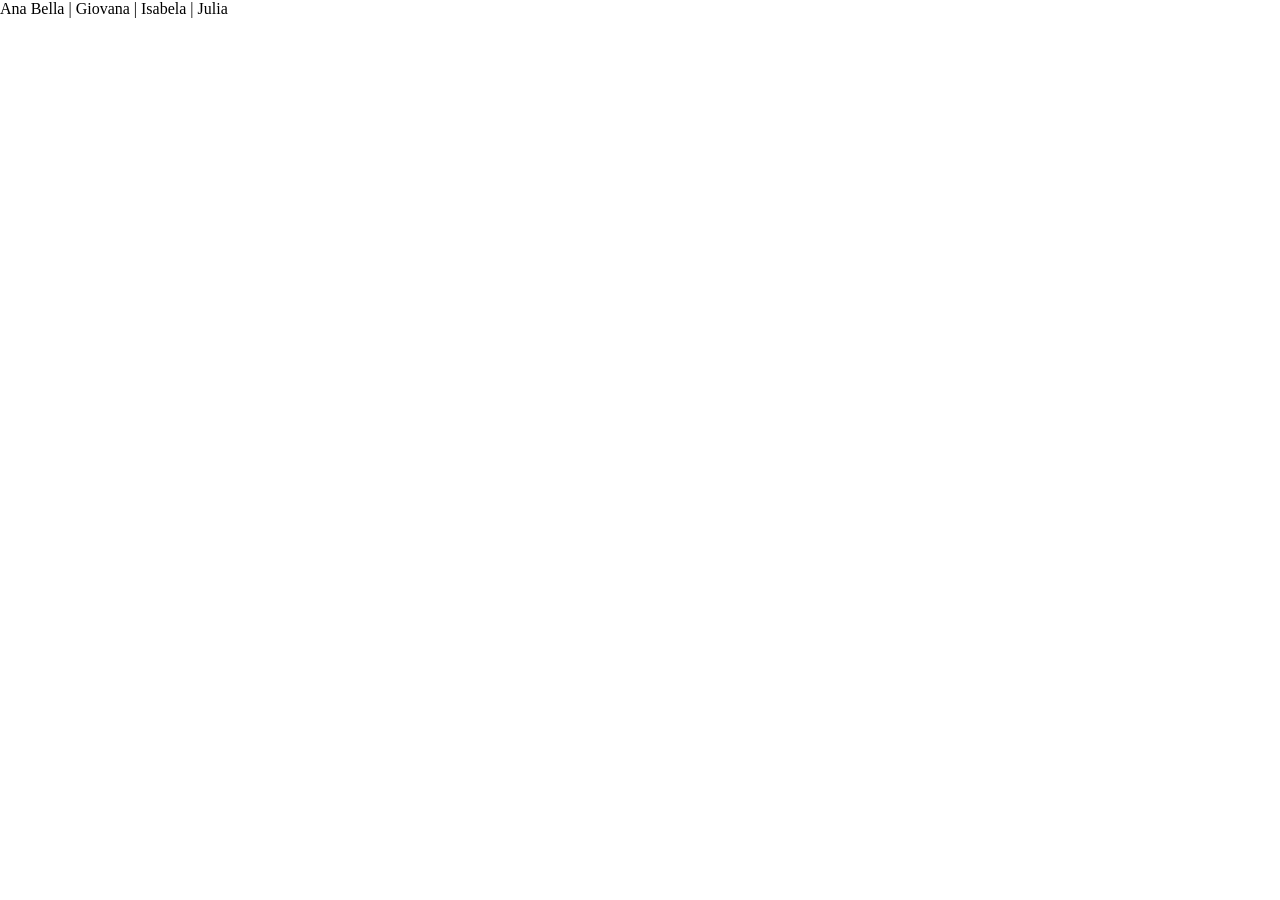
<file: AtvN1/index.html>
<!DOCTYPE html>
<html lang="pt-br">
<head>
    <meta charset="UTF-8">
    <meta name="viewport" content="width=device-width, initial-scale=1.0">
    <title>Atividade N1</title>

    <link rel="stylesheet" href="./styles/styles.css">
</head>
<body>
    <header>
        <div class="names">Ana Bella | Giovana | Isabela | Julia</div>
    </header>

    

</body>
</html>
</file>
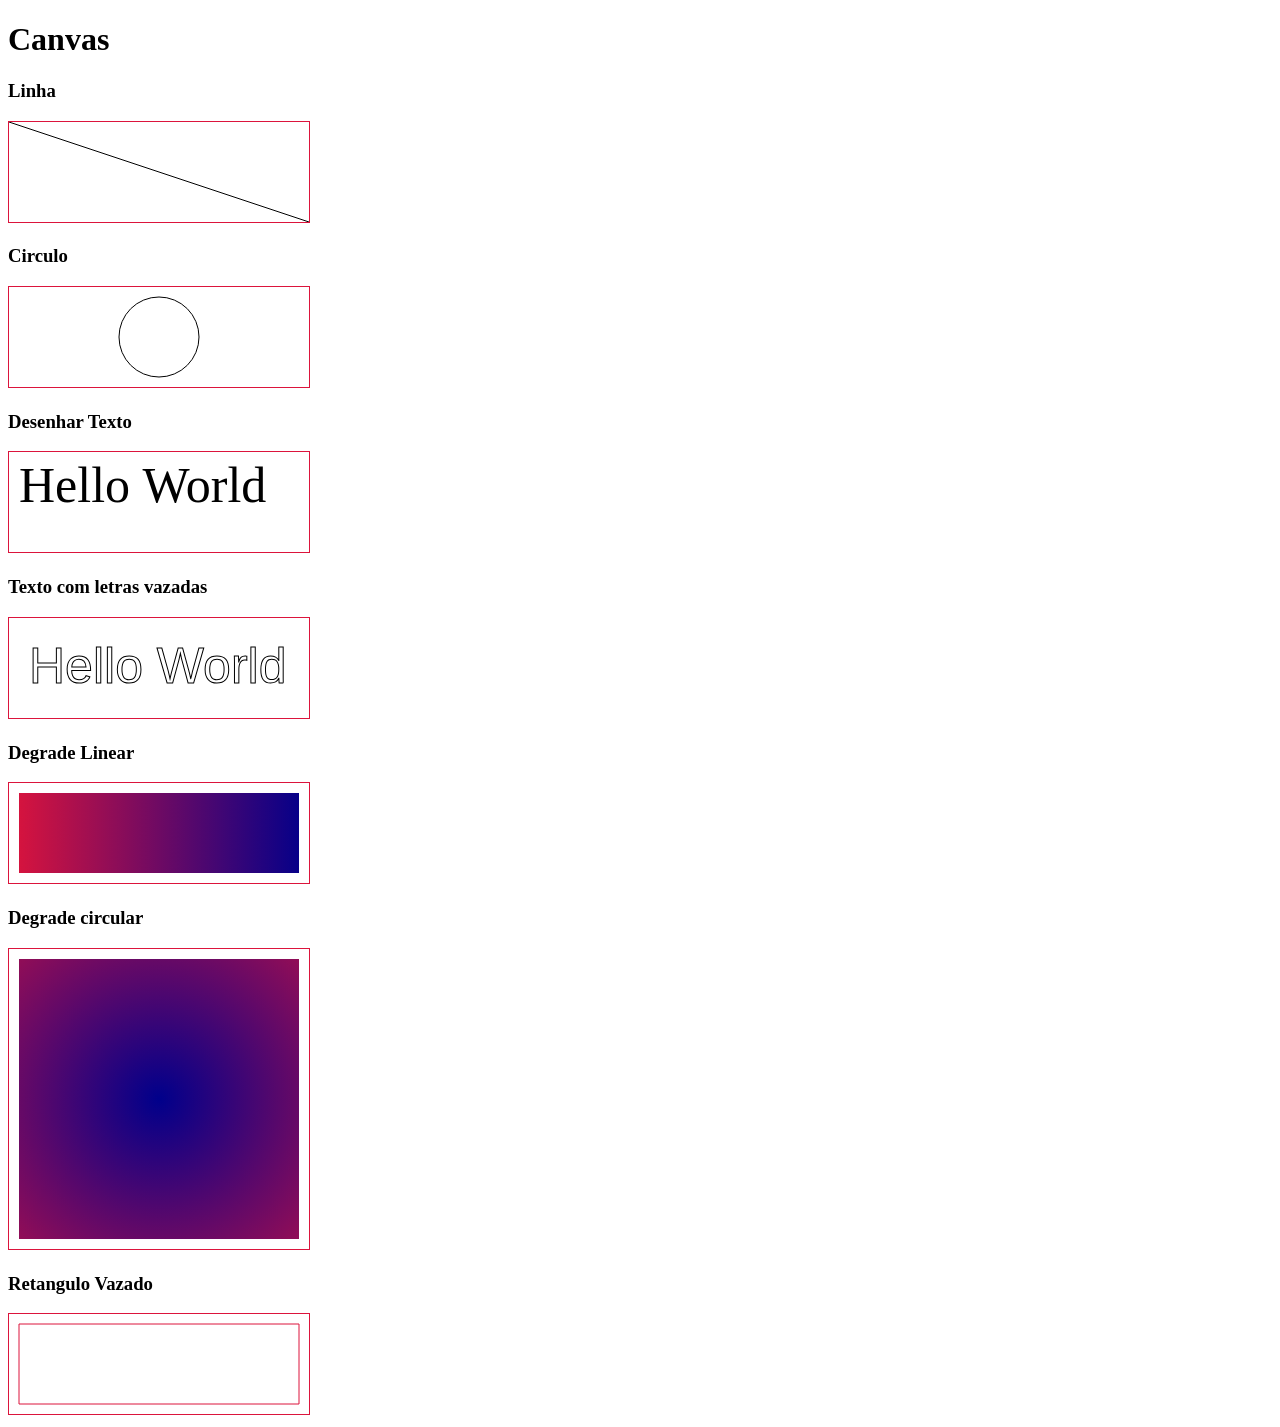
<file: Canvas/canvas.html>
<!DOCTYPE html>
<html lang="pt-br">
<head>
    <meta charset="UTF-8">
    <meta name="viewport" content="width=device-width, initial-scale=1.0">
    <title>Canvas</title>
</head>
<body>
    <h1>Canvas</h1>

    <h3>Linha</h3>

        <canvas id="tela1" width="300" height="100" style="border: 1px solid crimson;"></canvas>

    <script>
        let c = document.getElementById("tela1");
        let ctx = c.getContext("2d");

        ctx.moveTo(0, 0);
        ctx.lineTo(300, 100);
        ctx.stroke();
    </script>

    <h3>Circulo</h3>

        <canvas id="tela2" width="300" height="100" style="border: 1px solid crimson;"></canvas>

        <script>
            c = document.getElementById("tela2");
            ctx = c.getContext("2d");

            ctx.beginPath();
            ctx.arc(150, 50, 40, 0, 2*Math.PI);
            ctx.stroke();

        </script>

    <h3>Desenhar Texto</h3>

        <canvas id="tela3" width="300" height="100" style="border: 1px solid crimson;"></canvas>

        <script>
            c = document.getElementById("tela3");
            ctx = c.getContext("2d");

            ctx.font = "50px Verdana";
            ctx.fillText("Hello World", 10, 50);
        </script>

    <h3>Texto com letras vazadas</h3>

        <canvas id="tela4" width="300" height="100" style="border: 1px solid crimson;"></canvas>

        <script>
            c = document.getElementById("tela4");
            ctx = c.getContext("2d");

            ctx.font = "50px Arial";
            ctx.strokeText("Hello World", 20, 65);
        </script>

        <h3>Degrade Linear</h3>

            <canvas id="tela5" width="300" height="100" style="border: 1px solid crimson;"></canvas>

            <script>
                c = document.getElementById("tela5");
                ctx = c.getContext("2d");
                let degrade = ctx.createLinearGradient(0,0,300,0);

                degrade.addColorStop(0, "crimson");
                degrade.addColorStop(1, "darkblue");

                ctx.fillStyle = degrade;
                ctx.fillRect(10, 10, 280, 80);
            </script>


        <h3>Degrade circular</h3>

            <canvas id="tela6" width="300" height="300" style="border: 1px solid crimson;"></canvas>

            <script>
                c = document.getElementById("tela6");
                ctx = c.getContext("2d");
                degrade = ctx.createRadialGradient(150,150,0, 150,150,300);

                degrade.addColorStop(0, "darkblue");
                degrade.addColorStop(1, "crimson");

                ctx.fillStyle = degrade;
                ctx.fillRect(10,10,280,280);
            </script>

        <h3>Retangulo Vazado</h3>

            <canvas id="tela7" width="300" height="100" style="border: 1px solid crimson;"></canvas>

            <script>
                c = document.getElementById("tela7");
                ctx = c.getContext("2d");

                ctx.moveTo(10,10);
                ctx.lineTo(290,10);
                ctx.lineTo(290, 90);
                ctx.lineTo(10, 90);
                ctx.lineTo(10, 10);

                ctx.strokeStyle = "crimson";
                ctx.stroke();
            </script>
</body>
</html>
</file>
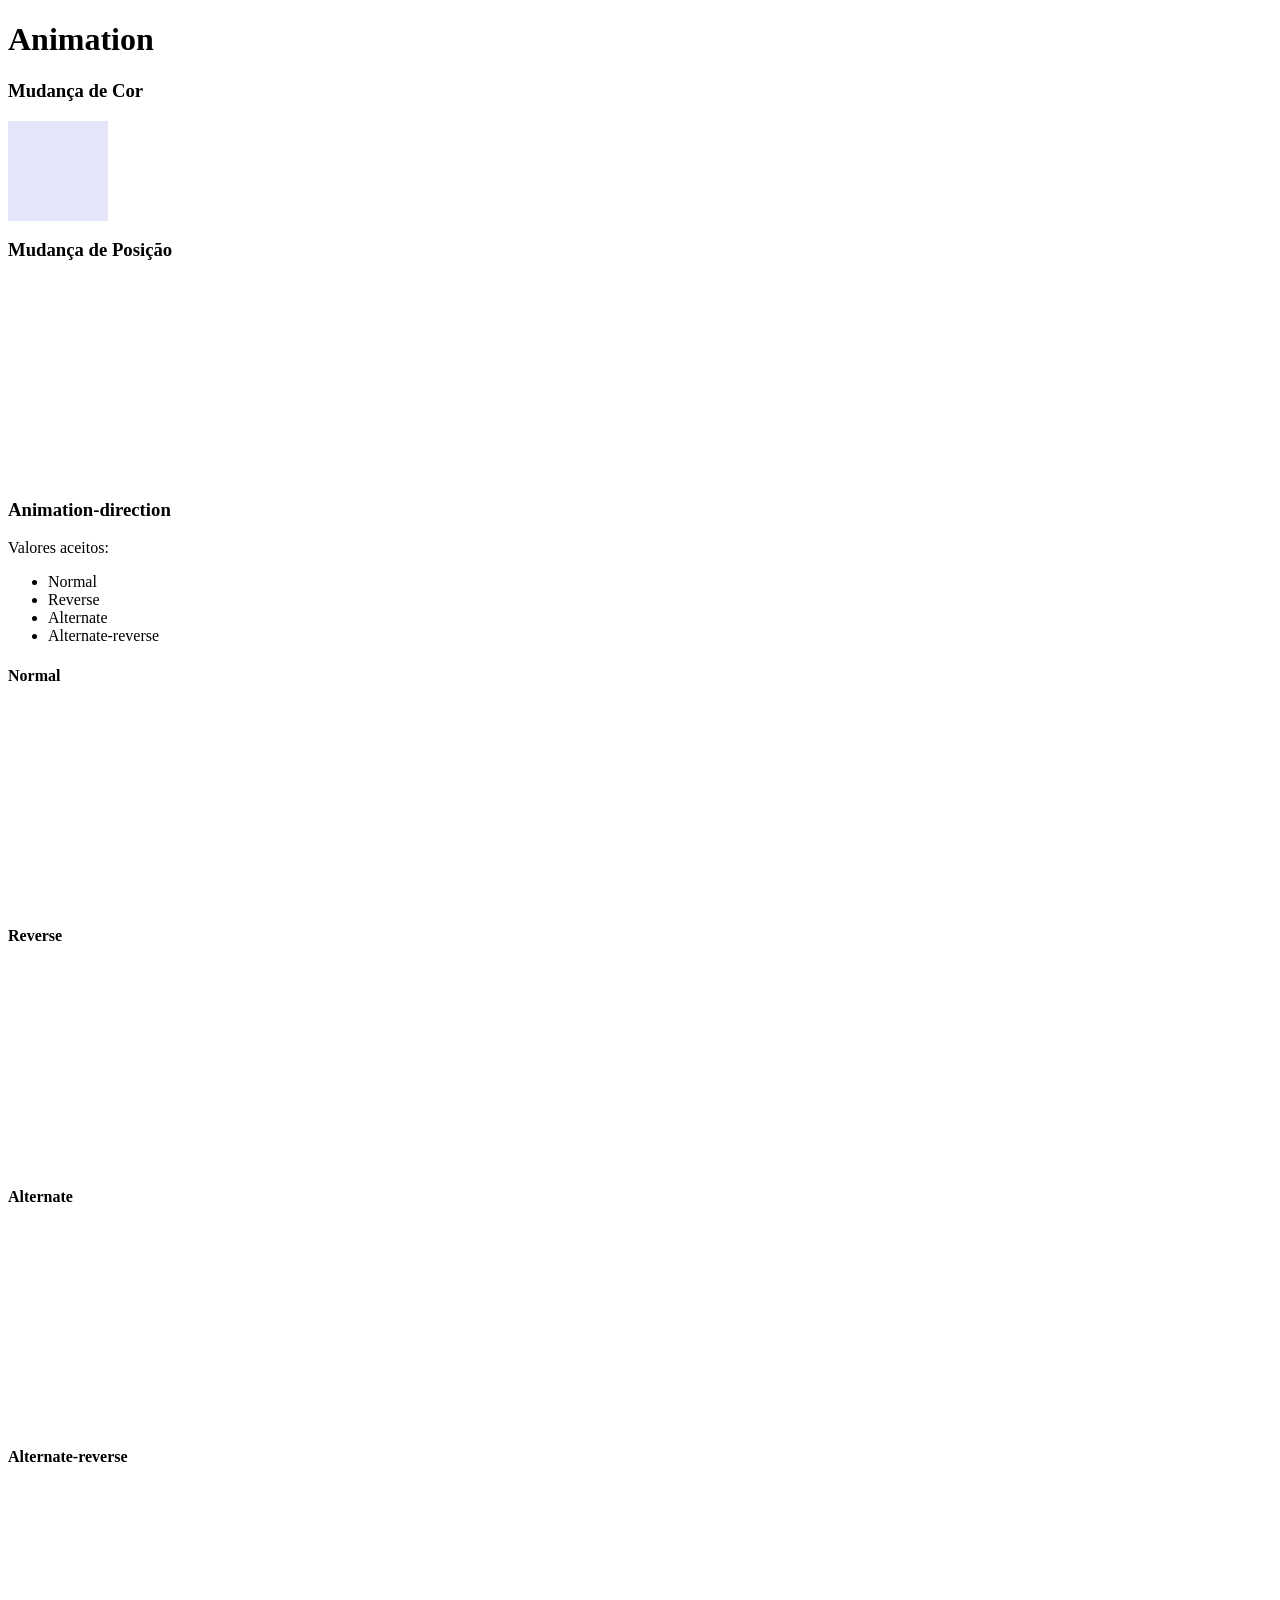
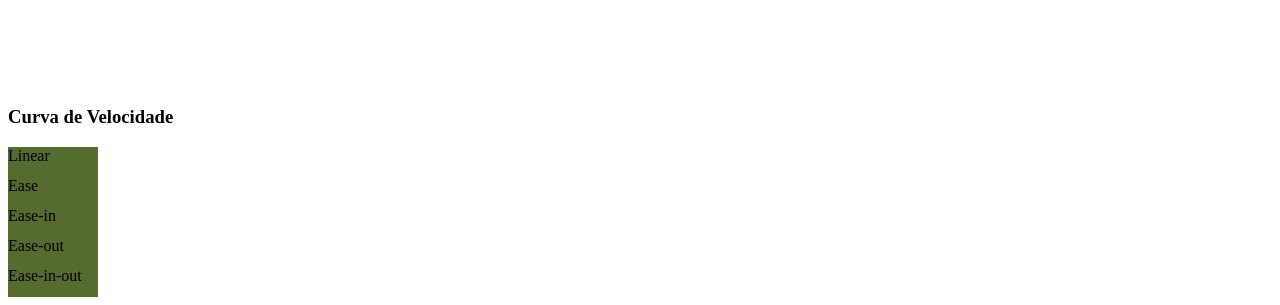
<file: Animação/Animation1/animation.html>
<!DOCTYPE html>
<html lang="pt-BR">
<head>
    <meta charset="UTF-8">
    <meta name="viewport" content="width=device-width, initial-scale=1.0">
    <title>Animation</title>
    <link rel="stylesheet" href="./Styles/styles.css">
</head>
<body>
    <h1>Animation</h1>

    <h3>Mudança de Cor</h3>
    <div class="ex1"></div>

    <h3>Mudança de Posição</h3>
    <div class="container">
        <div class="ex2"></div>
    </div>

    <h3>Animation-direction</h3>
    <p>Valores aceitos:</p>
    <ul>
        <li>Normal</li>
        <li>Reverse</li>
        <li>Alternate</li>
        <li>Alternate-reverse</li>
    </ul>

    <h4>Normal</h4>
    <div class="container">
        <div class="ex3_1"></div>
    </div>

    <h4>Reverse</h4>
    <div class="container">
        <div class="ex3_2"></div>
    </div>

    <h4>Alternate</h4>
    <div class="container">
        <div class="ex3_3"></div>
    </div>

    <h4>Alternate-reverse</h4>
    <div class="container">
        <div class="ex3_4"></div>
    </div>

    <h3>Curva de Velocidade</h3>

    <div id="tipo1">Linear</div>
    <div id="tipo2">Ease</div>
    <div id="tipo3">Ease-in</div>
    <div id="tipo4">Ease-out</div>
    <div id="tipo5">Ease-in-out</div>

</body>
</html>
</file>
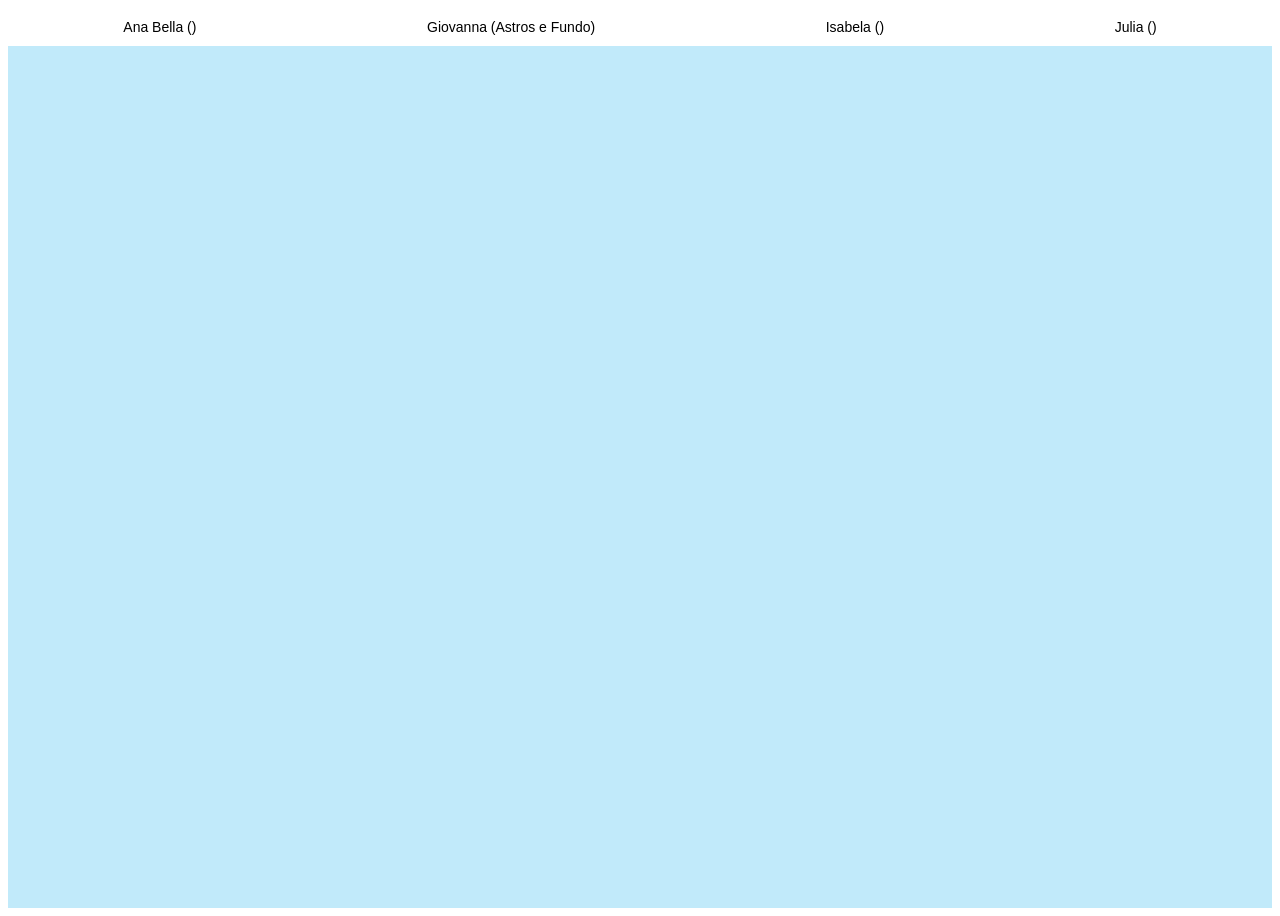
<file: Ativs_Multimidia/ProjetoN1/n1.html>
<!DOCTYPE html>
<html lang="pt-br">
<head>
    <meta charset="UTF-8">
    <meta name="viewport" content="width=device-width, initial-scale=1.0">

    <link rel="stylesheet" href="./styles/style.css">

    <title>Cidade</title>
</head>
<body>
    <header class="nomes">
        <span>Ana Bella ()</span>
        <span>Giovanna (Astros e Fundo)</span>
        <span>Isabela ()</span>
        <span>Julia ()</span>
    </header>

    <div class="ceu">
        <img src="./img/sol.jpg" alt="Sol" class="astro sol">
        <img src="./img/lua.png" alt="Lua" class="astro lua">
    </div>
</body>
</html>
</file>
<file: AtvN1/styles/styles.css>
* {
    box-sizing: border-box;
    margin: 0;
    padding: 0;
}
</file>
<file: Animação/Animation1/Styles/styles.css>
/* Exemplo 1 => Mudança de Cor */

.ex1 {
    width: 100px;
    height: 100px;
    background-color: lavender;
    animation-name: mudaCor;
    animation-duration: 4s;
}

@keyframes mudaCor{
    from { background-color: lightblue}
    to { background-color: darkgreen}
}

/* Exemplo 2 => Mudança de Posição */

.container {
    height: 200px;
}

.ex2 {
    width: 100px;
    height: 100px;
    position: relative;
    /* Relativo ao elemento anterior a ele. Se for 'absolute' vai considerar a pagina toda */
    animation-name: mudaPosicao; 
    animation-duration: 4s;
    /* Duração da animação */
    animation-delay: 2s;
    /* Tempo antes do inicio da animação */
    animation-iteration-count: infinite;
    /* Quantas vezes a animação se repete */
}

@keyframes mudaPosicao {
    0% { background-color: lightgreen; left: 0; top: 0; }
    25% { background-color: lightblue; left: 100px; top: 0; }
    50% { background-color: lightpink; left: 100px; top: 100px; }
    75% { background-color: violet; left: 0; top: 100px; } 
}

/* Exemplo 3 => Animation-Direction */

.container {
    height: 200px;
}

.ex3_1 {
    width: 100px;
    height: 100px;
    position: relative;
    animation-name: direcao;
    animation-duration: 4s;
    animation-direction: normal;
    animation-iteration-count: infinite;
}

@keyframes direcao {
    0% { background-color: lightgreen; left: 0; top: 0; }
    25% { background-color: lightblue; left: 100px; top: 0; }
    50% { background-color: lightpink; left: 100px; top: 100px; }
    75% { background-color: violet; left: 0; top: 100px; } 
}

.ex3_2 {
    width: 100px;
    height: 100px;
    position: relative;
    animation-name: direcao;
    animation-duration: 4s;
    animation-direction: reverse;
    animation-iteration-count: infinite;
}

@keyframes direcao {
    0% { background-color: lightgreen; left: 0; top: 0; }
    25% { background-color: lightblue; left: 100px; top: 0; }
    50% { background-color: lightpink; left: 100px; top: 100px; }
    75% { background-color: violet; left: 0; top: 100px; } 
}

.ex3_3 {
    width: 100px;
    height: 100px;
    position: relative;
    animation-name: direcao;
    animation-duration: 4s;
    animation-direction: alternate;
    animation-iteration-count: infinite;
}

@keyframes direcao {
    0% { background-color: lightgreen; left: 0; top: 0; }
    25% { background-color: lightblue; left: 100px; top: 0; }
    50% { background-color: lightpink; left: 100px; top: 100px; }
    75% { background-color: violet; left: 0; top: 100px; } 
}

.ex3_4 {
    width: 100px;
    height: 100px;
    position: relative;
    animation-name: direcao;
    animation-duration: 4s;
    animation-direction: alternate-reverse;
    animation-iteration-count: infinite;
}

@keyframes direcao {
    0% { background-color: lightgreen; left: 0; top: 0; }
    25% { background-color: lightblue; left: 100px; top: 0; }
    50% { background-color: lightpink; left: 100px; top: 100px; }
    75% { background-color: violet; left: 0; top: 100px; } 
}

/* Exemplo 4 => Curva de Velocidade */

#tipo1, #tipo2, #tipo3, #tipo4, #tipo5 {
    width: 90px;
    height: 30px;
    background-color: darkolivegreen;
    position: relative;
    animation-name: velocidade;
    animation-duration: 5s;
    animation-delay: 5s;
    animation-iteration-count: infinite;

}

#tipo1 {
    animation-timing-function: linear;
    /* Velocidade é mantida igual durante o trajeto */
}

#tipo2 {
    animation-timing-function: ease;
    /* Velocidade diminui durante o trajeto */
}

#tipo3 {
    animation-timing-function: ease-in;
    /* Velecidade menor no inicio do trajeto */
}

#tipo4 {
    animation-timing-function: ease-out;
    /* Velocidade menor no fim do trajeto */
}

#tipo5 {
    animation-timing-function: ease-in-out;
    /* Velocidade menor no inicio e no fim do trajeto */
}

@keyframes velocidade {
    from { left: 0; }
    to { left: 90%; }
}
</file>
<file: Ativs_Multimidia/ProjetoN1/styles/style.css>
.nomes {
    height: 1cm;
    display: flex;
    justify-content: space-around; /* distribui os 4 nomes */
    align-items: center;           /* centraliza na vertical */
    background-color: white;
    font-family: Arial, sans-serif;
    font-size: 14px;
}

.ceu {
    position: relative;
    width: 100%;
    height: calc(100vh - 1cm); /* tela inteira menos a faixa dos nomes */
    overflow: hidden;
    background-color: rgb(193, 234, 250);
    animation-name: fundo;
    animation-duration: 16s;
    animation-iteration-count: infinite;
}

.astro {
    position: absolute;
    top: 10%; /* era 30%: menor = mais para cima */
    width: 100px;
    left: 100%;
    animation-duration: 16s;
    animation-iteration-count: infinite;
    animation-timing-function: linear;
}

.sol {
    animation-name: passaSol;
    mix-blend-mode: multiply; /* some com o fundo branco da imagem */
}

.lua {
    animation-name: passaLua;
    border-radius: 50%;
    object-fit: cover; /* corta a imagem em círculo */
    height: 100px;
}

@keyframes fundo {
    0%, 45%  { background-color: rgb(175, 223, 243); }
    55%, 95% { background-color: #06091a; }
    100%     { background-color: rgb(191, 225, 239); }
}

@keyframes passaSol {
    0%   { left: 100%; }
    45%  { left: -250px; }
    100% { left: -250px; }
}

@keyframes passaLua {
    0%, 55% { left: 100%; }
    95%     { left: -250px; }
    100%    { left: -250px; }
}
</file>
